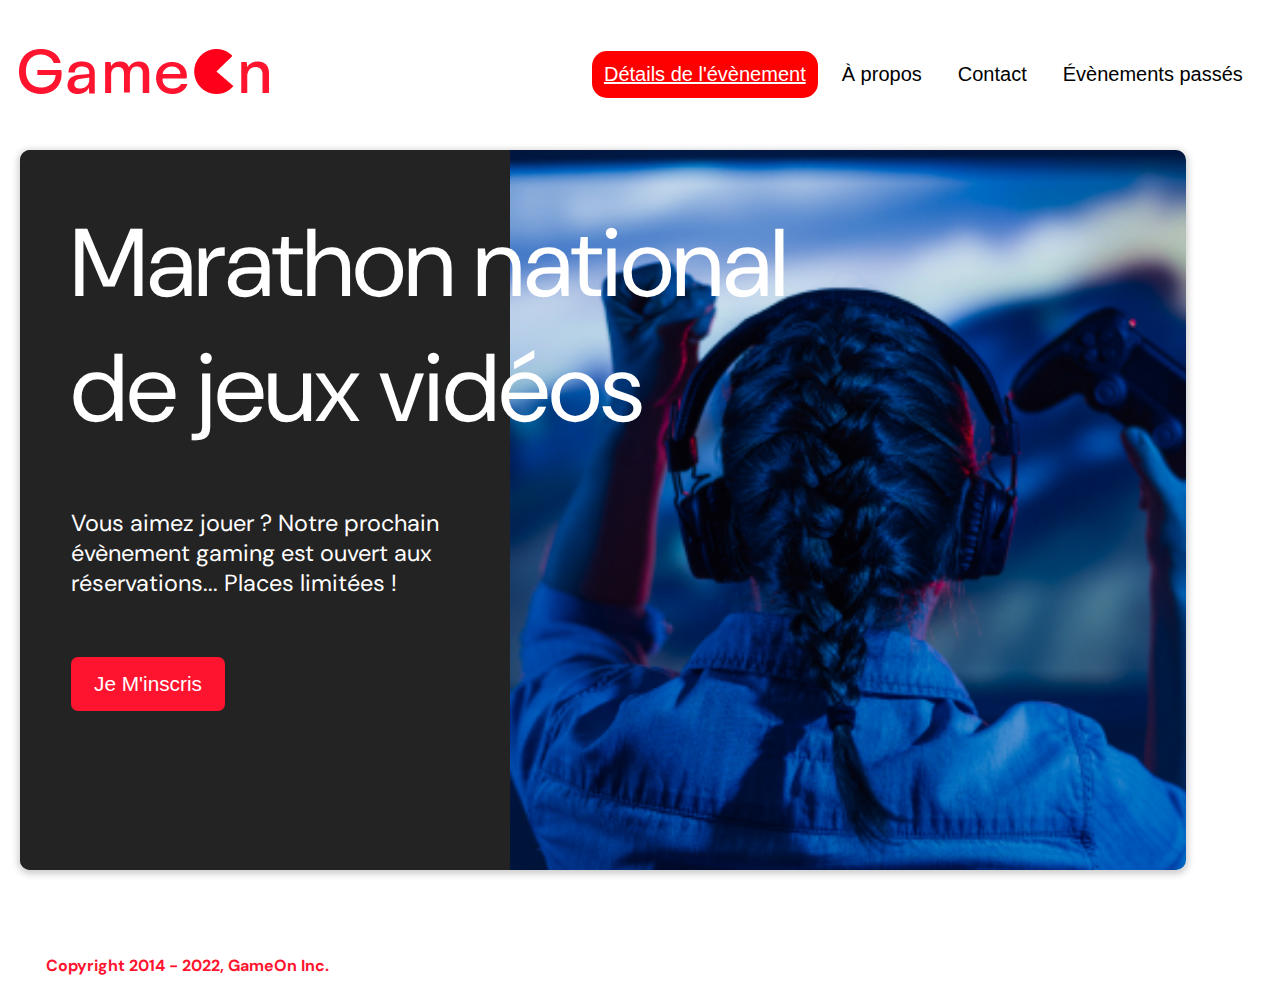
<file: index.html>
<!DOCTYPE html>
<html lang="fr">

<head>
    <meta charset="utf-8" />

    <meta name="viewport" content="width=device-width,initial-scale=1" />
    <meta name="description" content=" GameOn spécialisée dans les conférences et les concours de jeux, Marathon national de jeux vidéos, New York, San Francisco, Seattle, Chicago, Boston, Portland" />
    <link rel="stylesheet" href="modal.css" />
    <link rel="stylesheet" href="https://cdnjs.cloudflare.com/ajax/libs/font-awesome/4.7.0/css/font-awesome.min.css">
    <link rel="icon" type="image/png" sizes="16x16" href="./images/favicon.ico" />
    <link rel="preconnect" href="https://fonts.googleapis.com">
    <link rel="preconnect" href="https://fonts.gstatic.com" crossorigin>
    <link href="https://fonts.googleapis.com/css2?family=DM+Sans&display=swap" rel="stylesheet">
    <title>GameOn Reservation de tournoi national de jeux vidéos</title>
</head>

<body>
    <div class="topnav" id="myTopnav">
        <div class="header-logo">
            <img alt="logo" src="./images/Logo.png" />
        </div>
        <div class="main-navbar">
            <a href="#" class="active"><span>Détails de l'évènement</span></a>
            <a href="#"><span>À propos</span></a>
            <a href="#"><span>Contact</span></a>
            <a href="#"><span>Évènements passés</span></a>
            <a href="javascript:void(0);" id="icon" class="icon" onclick="editNav()">
                <i class="fa fa-bars"></i>
            </a>
        </div>
    </div>
    <main>
        <div class="hero-section">
            <div class="hero-content">
                <h1 class="hero-headline">
                    Marathon national<br> de jeux vidéos
                </h1>
                <p class="hero-text">
                    Vous aimez jouer ? Notre prochain évènement gaming est ouvert aux réservations... Places limitées !
                </p>
                <button class="btn-signup modal-btn">
                    Je M'inscris
                </button>
            </div>
            <div class="hero-img">
                <img src="./images/bg_img.jpg" alt="img" />
            </div>
            <button class="btn-signup modal-btn">
                je m'inscris
            </button>
        </div>

        <div class="bground">
            <div class="content">
                <span class="close closemodal"></span>
                <div class="modal-body">
                    <form id="formcontrol" name="reserve" action="index.html" method="POST">
                        <div class="formData">
                            <label for="firstname" aria-label="first">Prénom</label><br>
                            <input class="text-control" type="text" id="firstname" name="firstname" required /><br>
                            <span id="alertfirstname" class="alertspan"></span>
                        </div>
                        <div class="formData">
                            <label for="lastname" aria-label="last">Nom</label><br>
                            <input class="text-control" type="text" id="lastname" name="lastname" required /><br>
                            <div id="alertlastname" class="alertspan hidden"></div>
                        </div>
                        <div class="formData">
                            <label for="email" aria-label="email">E-mail</label><br>
                            <input class="text-control" type="text-control" id="email" name="email" /><br>
                            <div id="alertemail" class="alertspan"></div>
                        </div>
                        <div class="formData">
                            <label for="birthdate" aria-label="birthdate">Date de naissance</label><br>
                            <input class="text-control" type="date" id="birthdate" name="birthdate" /><br>
                            <div id="alertbirthdate" class="alertspan"></div>
                        </div>
                        <div class="formData">
                            <label for="quantity" aria-label="quantity">À combien de tournois GameOn avez-vous déjà participé ?</label><br>
                            <input type="number" class="text-control" id="quantity" name="quantity" min="0" max="99">
                            <div id="alertquantity" class="alertspan"></div>
                        </div>
                        <p class="text-label">A quel tournoi souhaitez-vous participer cette année ?</p>
                        <div class="formData">
                            <input class="checkbox-input" type="radio" id="location1" name="location" value="New York" />
                            <label class="checkbox-label" for="location1">
                                <span class="checkbox-icon"></span>
                                New York</label>
                            <input class="checkbox-input" type="radio" id="location2" name="location" value="San Francisco" />
                            <label class="checkbox-label" for="location2">
                                <span class="checkbox-icon"></span>
                                San Francisco</label>
                            <input class="checkbox-input" type="radio" id="location3" name="location" value="Seattle" />
                            <label class="checkbox-label" for="location3">
                                <span class="checkbox-icon"></span>
                                Seattle</label>
                            <input class="checkbox-input" type="radio" id="location4" name="location" value="Chicago" />
                            <label class="checkbox-label" for="location4">
                                <span class="checkbox-icon"></span>
                                Chicago</label>
                            <input class="checkbox-input" type="radio" id="location5" name="location" value="Boston" />
                            <label class="checkbox-label" for="location5">
                                <span class="checkbox-icon"></span>
                                Boston</label>
                            <input class="checkbox-input" type="radio" id="location6" name="location" value="Portland" />
                            <label class="checkbox-label" for="location6">
                                <span class="checkbox-icon"></span>
                                Portland</label><br>
                            <div id="alerttown" class="alertspan"></div>
                        </div>

                        <div class="formData">
                            <input class="checkbox-input" type="checkbox" name="checkbox1" id="checkbox1" checked />
                            <label class="checkbox2-label" for="checkbox1">
                                <span class="checkbox-icon"></span>
                                J'ai lu et accepté les conditions d'utilisation.
                            </label>
                            <br>
                            <div id="alertcondition" class="alertspan"></div>
                            <input class="checkbox-input" type="checkbox" id="checkbox2" />
                            <label class="checkbox2-label" for="checkbox2">
                                <span class="checkbox-icon"></span>
                                Je souhaite être prévenu des prochains évènements.
                            </label>
                            <br>
                            <div id="alertcondition2" class="alertspan"></div>
                        </div>
                        <input id="submitform" class="btn-submit button" type="submit" value="C'est parti" />

                    </form>
                </div>
            </div>
        </div>
        <div class=" modalthankyou">
            <div id="modal-body__validation" class=".modal-btn content  ">
                <span class="close closed "></span>
                <div class="content__valid">
                    <p>Merci pour votre inscription</p>
                    <br>
                    <input class="button closevalid bntendvalid" type="button" value="Fermer" />
                </div>

            </div>
        </div>
    </main>
    <footer>
        <p class="copyrights">
            Copyright 2014 - 2022, GameOn Inc.
        </p>
    </footer>
    <script src="modal.js"></script>
</body>

</html>
</file>
<file: modal.css>
:root {
    --font-default: "DM Sans", Arial, Helvetica, sans-serif;
    --font-slab: var(--font-default);
    --modal-duration: 0.8s;
}

* {
    box-sizing: border-box;
    margin: 0;
    padding: 0;
}


/* Landing Page */

body {
    margin: 0;
    display: flex;
    flex-direction: column;
    /* background-image: url("background.png");  image non fournis */
    font-family: var(--font-default);
    font-size: 18px;
    max-width: 1300px;
    margin: 0 auto;
}

p {
    margin-bottom: 0;
    padding: 0.5vw;
}

img {
    padding-right: 1rem;
}

.topnav {
    overflow: hidden;
    margin: 3.5% 1.5%;
    display: flex;
    justify-content: space-between;
    align-items: center;
    flex-direction: row;
}

.header-logo img {
    width: auto;
    height: auto;
}

.main-navbar {
    float: right;
    display: flex;
    flex-direction: row;
    justify-content: flex-end;
}

.topnav a {
    float: left;
    display: block;
    color: #000000;
    text-align: center;
    margin: 6px;
    text-decoration: none;
    font-size: 20px;
    font-family: Roboto, sans-serif;
    padding: 12px 12px;
}

.topnav a:hover {
    background-color: #ff0000;
    color: #ffffff;
    border-radius: 15px;
}

.topnav a.active {
    background-color: #ff0000;
    color: #ffffff;
    border-radius: 15px;
    text-decoration: underline;
}

#icon:hover {
    background-color: unset;
}

.topnav .icon {
    display: none;
}

main {
    font-size: 130%;
    font-weight: bolder;
    color: black;
    margin: 1px 20px 15px;
    border-radius: 2rem;
    text-align: justify;
    display: flex;
}

.modal-btn {
    font-size: 145%;
    background: #fe142f;
    display: flex;
    margin: auto;
    padding: 2em;
    color: #fff;
    padding: 0.75rem 2.5rem;
    border-radius: 1rem;
    cursor: pointer;
}

.modal-btn:hover {
    background: #3876ac;
}

.footer {
    margin: 20px;
    padding: 10px;
    font-family: var(--font-slab);
}


/* Modal form */

.button {
    background: #fe142f;
    margin-top: 0.5em;
    padding: 1em;
    color: #fff;
    border-radius: 15px;
    cursor: pointer;
    font-size: 16px;
}

.button:hover {
    background: #3876ac;
}

.smFont {
    font-size: 16px;
}

.bground {
    display: none;
    position: fixed;
    z-index: 1;
    left: 0;
    top: 0;
    height: 100%;
    width: 100%;
    overflow: auto;
    background-color: rgba(26, 39, 156, 0.4);
}

.content {
    margin: 10% auto;
    width: 100%;
    max-width: 500px;
    animation-name: modalopen;
    animation-duration: var(--modal-duration);
    background: #232323;
    border-radius: 10px;
    overflow: hidden;
    position: relative;
    color: #fff;
    padding-top: 10px;
}


/* modal de remerciement */

.modalthankyou {
    display: none;
    position: fixed;
    z-index: 1;
    left: 0;
    top: 0;
    height: auto;
    width: 100%;
    overflow: auto;
}

.modal-body {
    padding: 15px 8%;
    margin: 15px auto;
    min-height: 70vh;
}

#modal-body__validation,
.modalthankyou {
    font-size: 130%;
    text-align: center;
}

#modal-body__validation p {
    margin-bottom: 20px;
    margin-top: 100px;
}

label {
    font-family: var(--font-default);
    font-size: 17px;
    font-weight: normal;
    display: inline-block;
    margin-bottom: 11px;
}

input {
    padding: 8px;
    border: 0.8px solid #ccc;
    outline: none;
}


/* afffichage des alertes */

.alertspan {
    font-size: 12px;
    color: red;
    padding: 10px;
}

.text-control {
    margin: 0;
    padding: 8px;
    width: 100%;
    border-radius: 8px;
    font-size: 20px;
    height: 48px;
}


/* mise en place checkbox */

.checkbox-label,
.checkbox2-label {
    position: relative;
    margin-left: 36px;
    font-size: 12px;
    font-weight: normal;
}

.checkbox-label .checkbox-icon,
.checkbox2-label .checkbox-icon {
    display: block;
    width: 20px;
    height: 20px;
    border: 2px solid #279e7a;
    border-radius: 50%;
    text-indent: 29px;
    white-space: nowrap;
    position: absolute;
    left: -30px;
    top: -1px;
    transition: 0.3s;
}

.checkbox-label .checkbox-icon::after,
.checkbox2-label .checkbox-icon::after {
    content: "";
    width: 13px;
    height: 13px;
    background-color: #279e7a;
    border-radius: 50%;
    text-indent: 29px;
    white-space: nowrap;
    position: absolute;
    left: 50%;
    top: 50%;
    transform: translate(-50%, -50%);
    transition: 0.3s;
    opacity: 0;
}

.checkbox-input {
    display: none;
}

.checkbox-input:checked+.checkbox-label .checkbox-icon::after,
.checkbox-input:checked+.checkbox2-label .checkbox-icon::after {
    opacity: 1;
}

.checkbox-input:checked+.checkbox2-label .checkbox-icon {
    background: #279e7a;
}

.checkbox2-label .checkbox-icon {
    border-radius: 4px;
    border: 0;
    background: #c4c4c4;
}

.checkbox2-label .checkbox-icon::after {
    width: 7px;
    height: 4px;
    border-radius: 2px;
    background: transparent;
    border: 2px solid transparent;
    border-bottom-color: #fff;
    border-left-color: #fff;
    transform: rotate(-55deg);
    left: 21%;
    top: 19%;
}


/* bouton de fermeture */

.close {
    position: absolute;
    right: 15px;
    top: 15px;
    width: 32px;
    height: 32px;
    opacity: 1;
    cursor: pointer;
    transform: scale(0.7);
}

.close:before,
.close:after {
    position: absolute;
    left: 15px;
    content: " ";
    height: 33px;
    width: 3px;
    background-color: #fff;
}

.close:before {
    transform: rotate(45deg);
}

.close:after {
    transform: rotate(-45deg);
}


/* bouton d'envoie formulaire */

.btn-submit,
.btn-signup {
    background: #fe142f;
    display: block;
    margin: 0 auto;
    border-radius: 7px;
    font-size: 1rem;
    padding: 12px 82px;
    color: #fff;
    cursor: pointer;
    border: 0;
}

.content__valid {
    display: flex;
    flex-direction: column;
    align-items: center;
    padding: 0 0 10px 0;
}

.bntendvalid {
    margin: 65% 0 0 0;
    border: none;
    border-radius: 7px;
}


/* custom select styles */

.custom-select {
    position: relative;
    font-family: Arial;
    font-size: 1.1rem;
    font-weight: normal;
}

.custom-select select {
    display: none;
}

.select-selected {
    background-color: #fff;
}


/* Style the arrow inside the select element: */

.select-selected:after {
    position: absolute;
    content: "";
    top: 10px;
    right: 13px;
    width: 11px;
    height: 11px;
    border: 3px solid transparent;
    border-bottom-color: #f00;
    border-left-color: #f00;
    transform: rotate(-48deg);
    border-radius: 5px 0 5px 0;
}


/* Point the arrow upwards when the select box is open (active): */

.select-selected.select-arrow-active:after {
    transform: rotate(135deg);
    top: 13px;
}

.select-items div,
.select-selected {
    color: #000;
    padding: 11px 16px;
    border: 1px solid transparent;
    border-color: transparent transparent rgba(0, 0, 0, 0.1) transparent;
    cursor: pointer;
    border-radius: 8px;
    height: 48px;
}


/* Style items (options): */

.select-items {
    position: absolute;
    background-color: #fff;
    top: 89%;
    left: 0;
    right: 0;
    z-index: 99;
}


/* Hide the items when the select box is closed: */

.select-hide {
    display: none;
}

.select-items div:hover,
.same-as-selected {
    background-color: rgba(0, 0, 0, 0.1);
}


/* custom select end */

.text-label {
    font-weight: normal;
    font-size: 16px;
}

.hero-section {
    min-height: 80vh;
    border-radius: 10px;
    display: flex;
    flex-direction: row;
    overflow: hidden;
    box-shadow: 0 2px 7px 2px rgba(0, 0, 0, 0.2);
    margin-bottom: 10px;
    width: 94%;
}

.hero-content {
    padding: 51px 165px 51px 51px;
    background: #232323;
    color: #fff;
    position: relative;
    text-align: left;
    width: 42%;
}

.hero-content::after {
    content: "";
    width: 100%;
    height: 100%;
    background: #232323;
    position: absolute;
    right: 0;
    top: 0;
}

.hero-content>* {
    position: relative;
    z-index: 1;
}

.hero-headline {
    font-size: 6rem;
    font-weight: normal;
    display: flex;
    width: 800px;
}

.hero-text {
    font-weight: normal;
    margin-top: 57px;
    padding: 0 10px 0 0;
    width: 400px;
}

.btn-signup {
    outline: none;
    text-transform: capitalize;
    font-size: 1.3rem;
    padding: 15px 23px;
    margin: 0;
    margin-top: 59px;
}

.hero-img img {
    height: 100%;
    display: block;
    padding: 0;
}

.copyrights {
    color: #fe142f;
    padding: 0;
    font-size: 1rem;
    margin: 60px 0 30px;
    font-weight: bolder;
}

.hero-section>.btn-signup {
    display: none;
}

footer {
    padding-left: 2vw;
    padding-right: 2vw;
    margin: 0 20px;
}


/* responsive */


/* grand écran et tablette */

@media screen and (max-width: 800px) {
    .topnav {
        display: flex;
        justify-content: space-between;
        position: fixed;
        width: 100%;
        z-index: 1000;
        background: white;
        margin: 0;
        padding: 3% 5%;
        align-items: center;
    }
    img {
        width: 50%
    }
    .main-navbar {
        flex-direction: column;
    }
    .topnav a {
        display: none;
    }
    .topnav a.icon {
        float: right;
        display: block;
        margin-top: -15px;
        padding: 0;
        margin: 0;
        font-size: 150%;
        color: #fe142f;
    }
    .topnav.responsive {
        position: relative;
    }
    .topnav.responsive .icon {
        position: absolute;
        right: 0;
        top: 0;
    }
    .topnav.responsive a {
        float: none;
        display: block;
        text-align: left;
    }
    main {
        margin: 55px 5% 15px;
        padding: 0;
    }
    .header-logo img {
        height: 1.5em;
    }
    .hero-section {
        display: block;
        box-shadow: unset;
    }
    .hero-content {
        background: #fff;
        color: #000;
        padding: 20px;
        width: auto;
    }
    .hero-content::after {
        content: unset;
    }
    .hero-content .btn-signup {
        display: none;
    }
    .hero-headline {
        font-size: 2.5rem;
        white-space: normal;
    }
    .hero-text {
        font-size: 1.5rem;
        padding: 0;
        width: unset;
    }
    .hero-img img {
        width: 100%;
        border-radius: 10px;
        margin-top: 40px;
    }
    .hero-section>.btn-signup {
        display: block;
        margin: 32px auto 10px;
        padding: 12px 35px;
    }
    .copyrights {
        margin-top: 50px;
        text-align: center;
    }
}


/* petit écran  */

@media screen and (max-width: 375px) {
    .hero-headline {
        font-size: 2rem;
        line-height: 1em;
    }
    .hero-text {
        font-size: 1.25rem;
    }
    .content {
        margin: 17% auto;
    }
}

@media screen and (max-width: 320px) {
    .hero-headline {
        font-size: 1.8rem;
    }
    .hero-text {
        width: unset;
        font-size: 1rem;
    }
}


/* animation ouverture modal */

@keyframes modalopen {
    from {
        opacity: 0;
        transform: translateY(-150px);
    }
    to {
        opacity: 1;
    }
}
</file>
